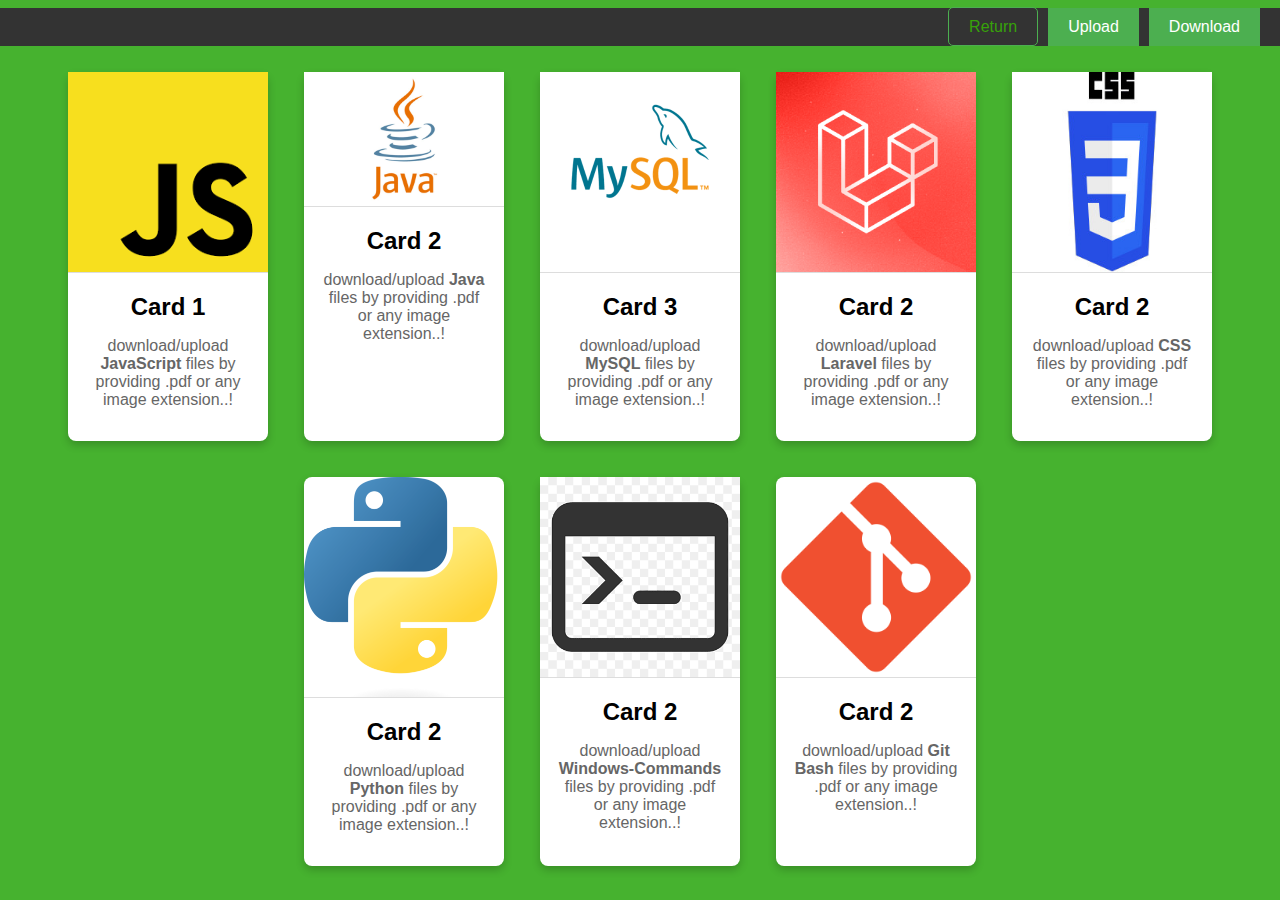
<file: index.html>
<!DOCTYPE html>
<html lang="en">
<head>
    <meta charset="UTF-8">
    <meta name="viewport" content="width=device-width, initial-scale=1.0">
    <title>File Operations</title>
    <link rel="stylesheet" href="styles.css">
</head>
<body>
    <div class="header">
        <nav class="navbar">
            <ul>
                <li><a href="frnt.html">Return</a></li>
            </ul>
        </nav>
        <button id="uploadButton">Upload</button>
        <button id="downloadButton">Download</button>
    </div>
    
    <div class="card-container">
        <div class="card">
            <img src="js.png" alt="Card Image" class="card-img">
            <div class="card-content">
                <h2 class="card-title">Card 1</h2>
                <p class="card-description">download/upload <strong>JavaScript</strong>  files by providing .pdf or any image extension..!</p>
            </div>
        </div>
        <div class="card">
            <img src="java.jpeg" alt="Card Image" class="card-img">
            <div class="card-content">
                <h2 class="card-title">Card 2</h2>
                <p class="card-description">download/upload <strong>Java</strong> files by providing .pdf or any image extension..!</p>
            </div>
        </div>
        <div class="card">
            <img src="mysql.png" alt="Card Image" class="card-img">
            <div class="card-content">
                <h2 class="card-title">Card 3</h2>
                <p class="card-description">download/upload <strong>MySQL</strong>  files by providing .pdf or any image extension..!</p>
            </div>
        </div>
        <div class="card">
            <img src="laravel.png" alt="Card Image" class="card-img">
            <div class="card-content">
                <h2 class="card-title">Card 2</h2>
                <p class="card-description">download/upload <strong>Laravel</strong>  files by providing .pdf or any image extension..!</p>
            </div>
        </div>
        <div class="card">
            <img src="css.jpg" alt="Card Image" class="card-img">
            <div class="card-content">
                <h2 class="card-title">Card 2</h2>
                <p class="card-description">download/upload <strong>CSS</strong>  files by providing .pdf or any image extension..!</p>
            </div>
        </div>
        <div class="card">
            <img src="py.png" alt="Card Image" class="card-img">
            <div class="card-content">
                <h2 class="card-title">Card 2</h2>
                <p class="card-description">download/upload <strong>Python</strong>  files by providing .pdf or any image extension..!</p>
            </div>
        </div>
        <div class="card">
            <img src="wincmd .png" alt="Card Image" class="card-img">
            <div class="card-content">
                <h2 class="card-title">Card 2</h2>
                <p class="card-description">download/upload <strong>Windows-Commands</strong>  files by providing .pdf or any image extension..!</p>
            </div>
        </div>
        <div class="card">
            <img src="git.png" alt="Card Image" class="card-img">
            <div class="card-content">
                <h2 class="card-title">Card 2</h2>
                <p class="card-description">download/upload <strong>Git Bash</strong>  files by providing .pdf or any image extension..!</p>
            </div>
        </div>
        <!-- one can add more cards as needed -->
    </div>

    <!-- Upload Modal -->
    <div id="uploadModal" class="modal">
        <div class="modal-content">
            <span class="close">&times;</span>
            <h2>Upload a File</h2>
            <form id="uploadForm" action="upload.php" method="post" enctype="multipart/form-data">
                <input type="file" name="file" required>
                <input type="submit" value="Upload File">
            </form>
        </div>
    </div>

    <!-- Download Modal -->
    <div id="downloadModal" class="modal">
        <div class="modal-content">
            <span class="close">&times;</span>
            <h2>Download a File</h2>
            <form id="downloadForm" action="download.php" method="post">
                <label for="filename">File Name:</label>
                <input type="text" name="filename" id="filename" required>
                <input type="submit" value="Download File">
            </form>
        </div>
    </div>

    <script src="scripts.js"></script>
</body>
</html>
</file>
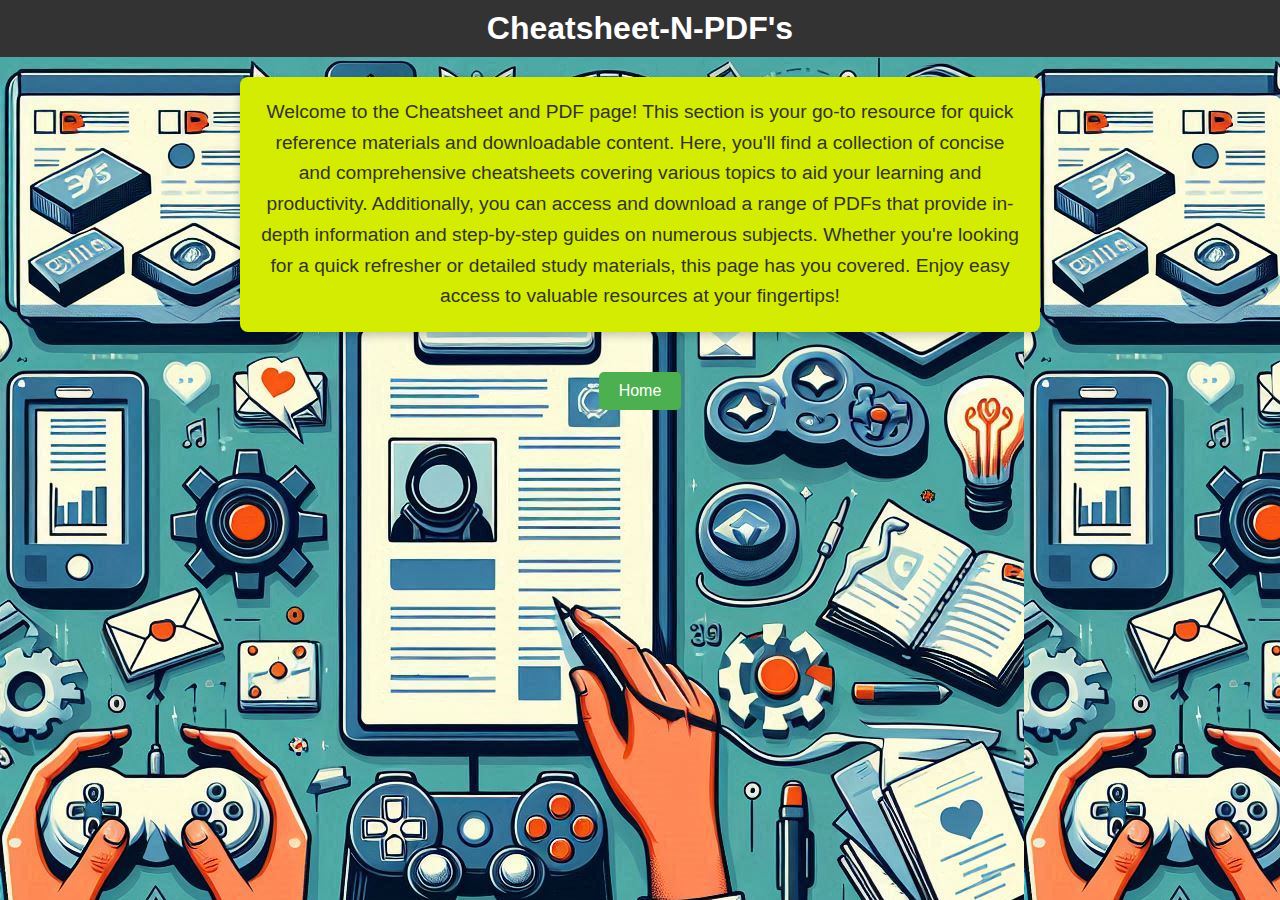
<file: frnt.html>
<!DOCTYPE html>
<html lang="en">
<head>
    <meta charset="UTF-8">
    <meta name="viewport" content="width=device-width, initial-scale=1.0">
    <title>Centered Card</title>
    <link rel="stylesheet" href="styles1.css">
</head>
<body>
    <header>
        <!-- <nav>
            <ul>
                <li><a href="index.html">Home</a></li>
            </ul>S
        </nav> -->
        <h1>Cheatsheet-N-PDF's</h1>
    </header>
    <div class="card">
        <p>Welcome to the Cheatsheet and PDF page! 
            This section is your go-to resource for quick reference materials and downloadable content. 
            Here, you'll find a collection of concise and comprehensive cheatsheets covering various topics to
            aid your learning and productivity. Additionally, you can access and download a range of PDFs
            that provide in-depth information and step-by-step guides on numerous subjects. 
            Whether you're looking for a quick refresher or detailed study materials, 
            this page has you covered. Enjoy easy access to valuable resources at your fingertips!
        </p>
    </div>
    <button id="homeButton">Home</button>
    <script>
        document.getElementById('homeButton').addEventListener('click', () => {
            window.location.href = 'index.html';
        });
    </script>
</body>
</html>
</file>
<file: styles.css>
body {
    margin: 0;
    font-family: Arial, sans-serif;
    display: flex;
    flex-direction: column;
    align-items: center;
    justify-content: center;
    height: 100vh;
    background-color: #1ea103d2;
}

/* Header styling */
.header {
    background-color: #333;
    display: flex;
    justify-content: space-between;
    align-items: center;
    width: 100%;
    padding: 0 20px;
    box-sizing: border-box; 
}

.navbar {
    display: flex;
    align-items: center;
    margin-left: auto;
}

.navbar ul {
    list-style: none;
    padding: 30;
    margin: 20;
    display:contents;
}

.navbar ul li {
    margin: 0;
}

.navbar ul li a {
    text-decoration: none;
    color: rgb(55, 162, 9);
    padding: 10px 20px;
    border: 1px solid #4CAF50;
    border-radius: 5px;
    transition: background-color 0.3s ease;
}

.navbar ul li a:hover {
    background-color: #4CAF50;
    color: white;
}

.header button {
    background-color: #4CAF50;
    color: white;
    border: none;
    padding: 10px 20px;
    margin-left: 10px;
    cursor: pointer;
    font-size: 16px;
}

.header button:hover {
    background-color: #45a049;
}

/* Card container styling */
.card-container {
    display: flex;
    flex-wrap: wrap;
    gap: 16px; 
    padding: 16px;
    justify-content: center;
}

.card {
    background: #ffffff;
    border-radius: 8px;
    box-shadow: 0 4px 8px rgba(0, 0, 0, 0.2);
    text-align: center;
    transition: transform 0.2s;
    width: 200px; 
    margin: 10px; 
}

.card:hover {
    transform: translateY(-10px);
}

.card-img {
    width: 100%;
    border-bottom: 1px solid #ddd; /* Adding border to separate image and content */
}

.card-content {
    padding: 16px;
}

.card-title {
    font-size: 1.5em;
    margin: 0 0 10px;
}

.card-description {
    font-size: 1em;
    color: #666;
}

/* Modal styling */
.modal {
    display: none;
    position: fixed;
    z-index: 1;
    left: 0;
    top: 0;
    width: 100%;
    height: 100%;
    background-color: rgba(0, 0, 0, 0.5);
}

.modal-content {
    background-color: #fefefe;
    margin: 15% auto;
    padding: 20px;
    width: 80%;
    max-width: 500px; /* Max width for better presentation */
    box-shadow: 0 4px 8px rgba(0, 0, 0, 0.2);
}

.close {
    color: #aaa;
    float: right;
    font-size: 28px;
    cursor: pointer;
}

.close:hover {
    color: black;
}

form {
    display: flex;
    flex-direction: column;
}

form input[type="file"],
form input[type="text"],
form input[type="submit"] {
    padding: 10px;
    margin: 10px 0;
    font-size: 16px;
}

form input[type="submit"] {
    background-color: #4CAF50;
    color: white;
    border: none;
    cursor: pointer;
}

form input[type="submit"]:hover {
    background-color: #45a049;
}
</file>
<file: styles1.css>
body {
  margin: 0;
  font-family: Arial, sans-serif;
  display: flex;
  flex-direction: column;
  align-items: center;
  justify-content: flex-start; /* Changed to flex-start to keep the header at the top */
  height: 100vh;
  background-color: #af0909;
  background-image: url(./img.jpg);
  text-align: center;
}

header {
  width: 100%;
  background-color: #333;
  padding: 10px 0;
  color: white;
  text-align: center;
}

nav {
  text-align: center;
  margin-bottom: 10px; /* Add margin if needed */
}

nav ul {
  list-style-type: none;
  padding: 0;
  margin: 0;
}

nav ul li {
  display: inline;
  margin-right: 10px;
}

nav ul li a {
  color: white;
  text-decoration: none;
  padding: 10px 20px;
  background-color: #4CAF50;
  border-radius: 5px;
}

nav ul li a:hover {
  background-color: #45a049;
}

h1 {
  margin: 0;
}

.card {
  background: #d4ec02;
  border-radius: 8px;
  box-shadow: 0 4px 8px rgba(0, 0, 0, 0.2);
  padding: 20px;
  max-width: 800px;
  width: 80%;
  margin: 20px 0;
  box-sizing: border-box;
}

.card p {
  margin: 0;
  font-size: 1.2em;
  line-height: 1.6em;
  color: #333;
}

button#homeButton {
  background-color: #4CAF50;
  color: white;
  border: none;
  padding: 10px 20px;
  cursor: pointer;
  font-size: 16px;
  border-radius: 5px;
  margin: 20px 0; /* Add margin for spacing */
}

button#homeButton:hover {
  background-color: #45a049;
}
</file>
